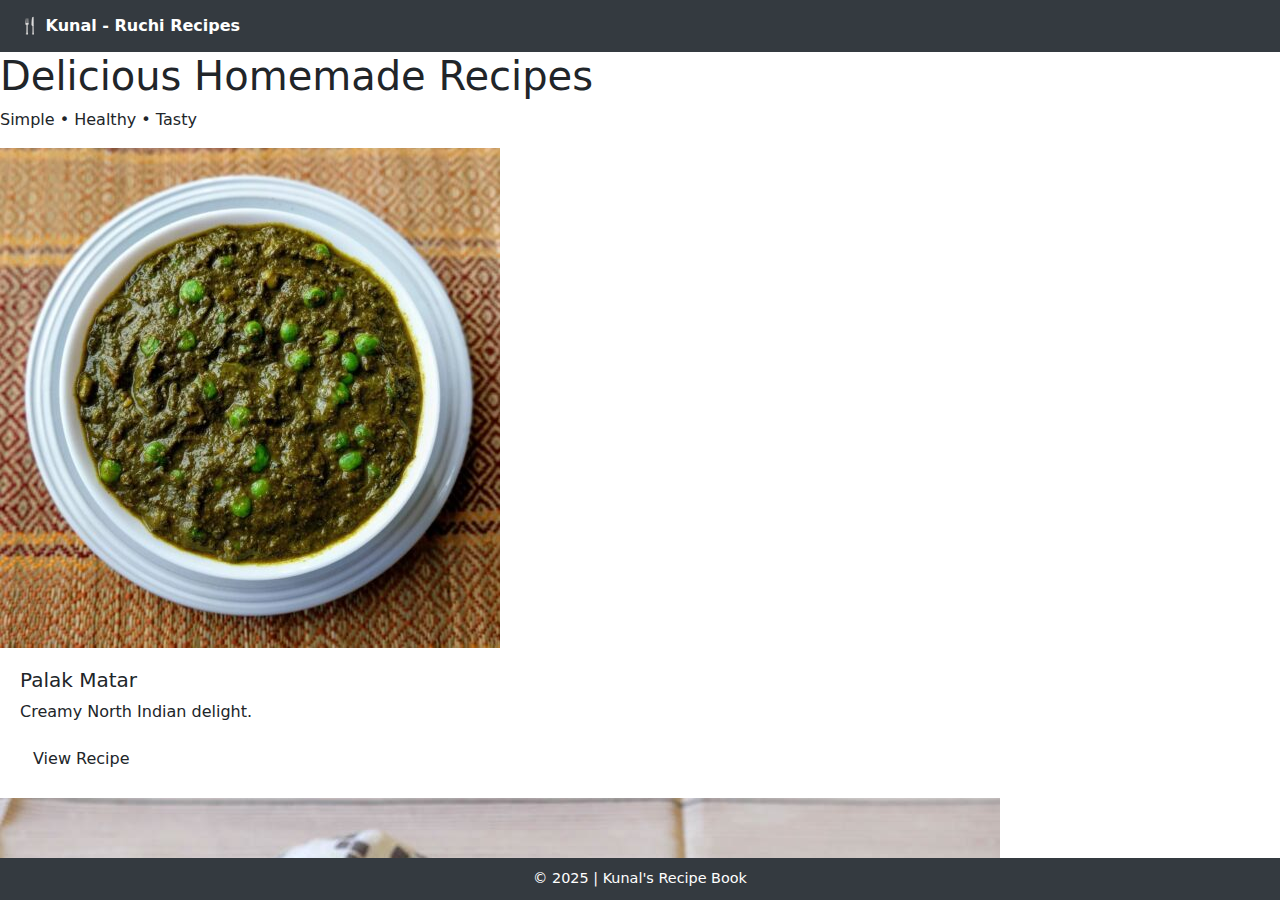
<file: index.html>
<!DOCTYPE html>
<html lang="en">
<head>
  <meta charset="UTF-8">
  <title>Kunal - Ruchi Recipes</title>
  <meta name="viewport" content="width=device-width, initial-scale=1">

  <!-- Bootstrap 4 -->
  <link
    rel="stylesheet"
    href="https://maxcdn.bootstrapcdn.com/bootstrap/4.5.2/css/bootstrap.min.css"
  >

  <!-- Custom CSS -->
  <link rel="stylesheet" href="./style.css">
</head>

<body class="app-layout">

  <!-- =========================
       HEADER (STICKY)
  ========================== -->
  <header class="app-header">
    🍴 Kunal - Ruchi Recipes
  </header>

  <!-- =========================
       SCROLLABLE CONTENT
  ========================== -->
  <main class="app-content">

    <!-- HERO -->
    <section class="hero">
      <h1>Delicious Homemade Recipes</h1>
      <p>Simple • Healthy • Tasty</p>
    </section>

    <!-- RECIPES GRID -->
    <section class="recipes-wrapper">
      <div class="recipes-grid">

        <!-- CARD 1 -->
        <div class="recipe-card">
          <img src="Palak-Matar-Recipe.jpg" alt="Palak Matar">

          <div class="card-body">
            <h5>Palak Matar</h5>
            <p class="recipe-desc">Creamy North Indian delight.</p>
            <a href="palak-matar.html" class="btn">View Recipe</a>
          </div>
        </div>

        <!-- CARD 2 -->
        <div class="recipe-card">
          <img src="Palak-Bread-Tikki.jpg" alt="Palak Tikki">

          <div class="card-body">
            <h5>Palak Tikki</h5>
            <p class="recipe-desc">
              Crispy spinach patties blended with potatoes, spices, and herbs — a healthy evening snack.
            </p>
            <a href="Palak-Tikki-002.html" class="btn">View Recipe</a>
          </div>
        </div>

        <!-- CARD 3 -->
        <div class="recipe-card">
          <img src="Chatpata-Aloo-Roll.jpg" alt="Palak Tikki">

          <div class="card-body">
            <h5>Chatpata Aloo Roll</h5>
            <p class="recipe-desc">
              Chatpata Aloo Roll is an easy, tasty, and kid-friendly snack made using soft chapatis 🫓 and a mildly spiced potato filling 🥔. Perfect for lunch boxes 🎒, evening snacks ☕, or quick meals.
            </p>
            <a href="Chatpata-Aloo-Roll.html" class="btn">View Recipe</a>
          </div>
        </div>

        <!-- CARD 4 -->
        <div class="recipe-card">
          <img src="Paneer-Paratha-Stuffed-004.jpg" alt="Paneer-Paratha-Stuffed-004">

          <div class="card-body">
            <h5>Paneer Paratha (Stuffed)</h5>
            <p class="recipe-desc">
              Soft paneer-stuffed paratha 🫓 with mild spices 🌿—perfect for breakfast 🍳, tiffins 🎒, or a simple homemade meal 🧈.
            </p>
            <a href="paneer-paratha-stuffed-004.html" class="btn">View Recipe</a>
          </div>
        </div>

        <!-- CARD 5 -->
        <div class="recipe-card">
          <img src="Golgappa-005.jpg" alt="Golgappa-005">

          <div class="card-body">
            <h5>Golgappa (Pani Puri)</h5>
            <p class="recipe-desc">
              Crispy golgappas filled with spicy potato stuffing and dipped in refreshing mint pani — a classic Indian street food loved by all 😍
            </p>
            <a href="Golgappa-005.html" class="btn">View Recipe</a>
          </div>
        </div>

        <!-- CARD 6 -->
        <div class="recipe-card">
          <img src="Missal-Pav-006.jpg" alt="Missal-Pav-006">

          <div class="card-body">
            <h5>Missal Pav</h5>
            <p class="recipe-desc">
              Misal Pav is a legendary Maharashtrian dish 🌶️ packed with bold spices, spicy rassa and wholesome sprouts.
            </p>
            <a href="Missal-Pav-006.html" class="btn">View Recipe</a>
          </div>
        </div>

        <!-- CARD 7 -->
        <div class="recipe-card">
          <img src="Bhindi-Masala-007.jpg" alt="Bhindi-Masala-007">

          <div class="card-body">
            <h5>Bhindi Masala</h5>
            <p class="recipe-desc">
              Perfectly cooked bhindi in a creamy, restaurant-style masala.
            </p>
            <a href="Bhindi-Masala-007.html" class="btn">View Recipe</a>
          </div>
        </div>

        <!-- CARD 8 -->
        <div class="recipe-card">
          <img src="Poha-008.jpg" alt="Poha-007">

          <div class="card-body">
            <h5>Maharashtrian Poha</h5>
            <p class="recipe-desc">
              A light and comforting Maharashtrian breakfast made with soft poha, peanuts, onions, and gentle spices 🌾😊
            </p>
            <a href="Poha-008.html" class="btn">View Recipe</a>
          </div>
        </div>

        
      </div>
    </section>

  </main>

  <!-- =========================
       FOOTER (STICKY)
  ========================== -->
  <footer class="app-footer">
    © 2025 | Kunal's Recipe Book
  </footer>

</body>
</html>
</file>
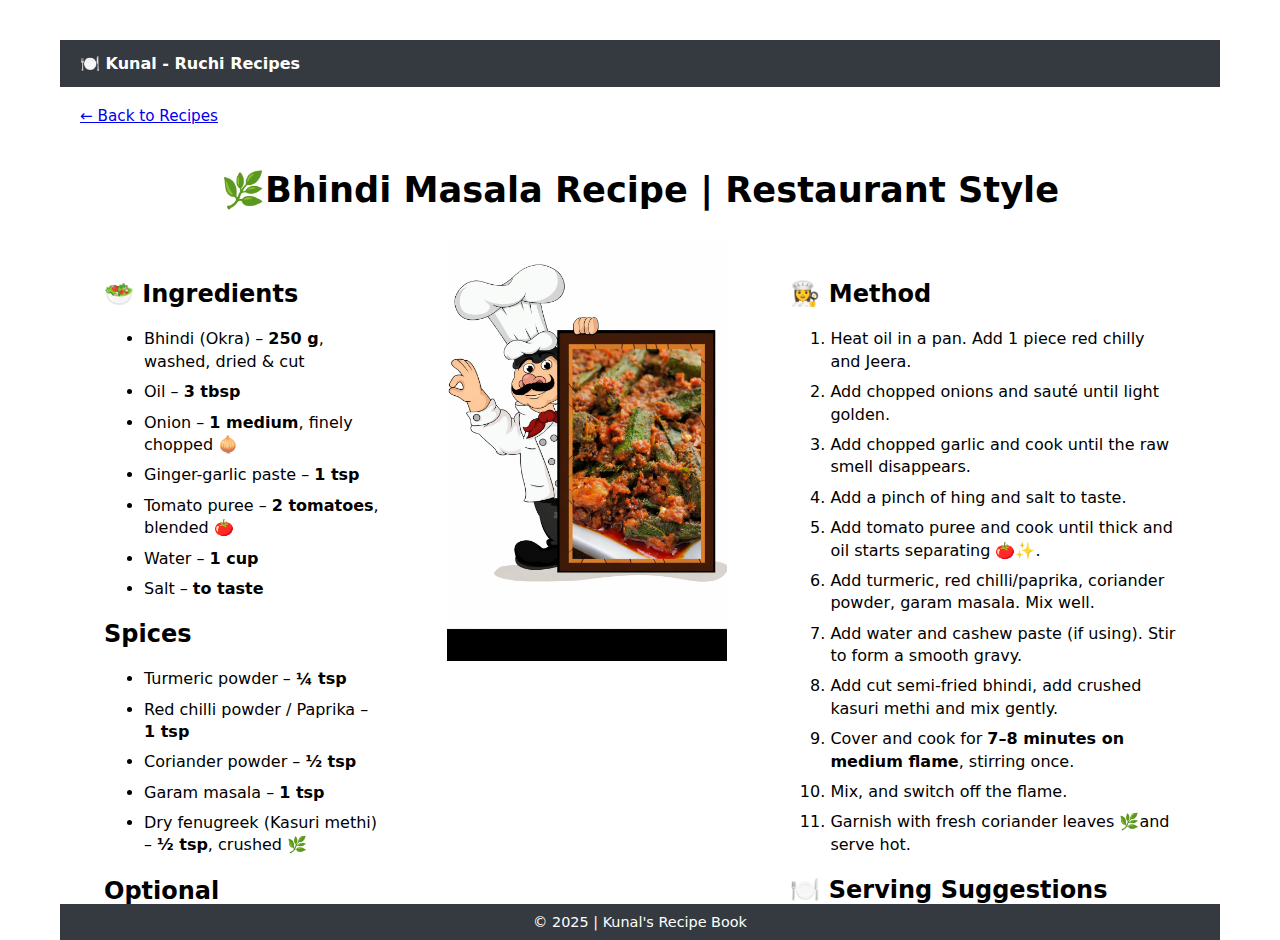
<file: Bhindi-Masala-007.html>
<!DOCTYPE html>
<html lang="en">
<head>
  <meta charset="UTF-8" />
  <title>🌿Bhindi Masala Recipe | Restaurant Style</title>
  <link rel="stylesheet" href="style.css"> <!-- existing index css -->
  <link rel="stylesheet" href="recipe.css"> <!-- recipe-only css -->
</head>

<body>
  <div class="app-layout recipe-page">

    <!-- HEADER (same as index) -->
    <header class="app-header">
      🍽️ Kunal - Ruchi Recipes
    </header>

    <!-- CONTENT -->
    <main class="app-content">

      <a href="index.html" class="back-link">← Back to Recipes</a>

      <h1 class="recipe-title">🌿Bhindi Masala Recipe | Restaurant Style</h1>

      <!-- INGREDIENTS | IMAGE | METHOD -->
      <section class="recipe-grid">

        <!-- INGREDIENTS -->
        <div class="recipe-box">
          <h2>🥗 Ingredients</h2>
          <ul>
            <li>Bhindi (Okra) – <strong>250 g</strong>, washed, dried & cut</li>
            <li>Oil – <strong>3 tbsp</strong></li>
            <li>Onion – <strong>1 medium</strong>, finely chopped 🧅</li>
            <li>Ginger-garlic paste – <strong>1 tsp</strong></li>
            <li>Tomato puree – <strong>2 tomatoes</strong>, blended 🍅</li>
            <li>Water – <strong>1 cup</strong></li>
            <li>Salt – <strong>to taste</strong></li>
          </ul>
      
          <h2>Spices</h2>
          <ul>
            <li>Turmeric powder – <strong>¼ tsp</strong></li>
            <li>Red chilli powder / Paprika – <strong>1 tsp</strong></li>
            <li>Coriander powder – <strong>½ tsp</strong></li>
            <li>Garam masala – <strong>1 tsp</strong></li>
            <li>Dry fenugreek (Kasuri methi) – <strong>½ tsp</strong>, crushed 🌿</li>
          </ul>
      
          <h2>Optional (Restaurant Touch)</h2>
          <ul>
            <li>Cashew paste – <strong>1 tbsp</strong> (adds creaminess)</li>
            <li>Fresh coriander leaves – for garnish 🌱</li>
          </ul>
        </div>

        <!-- IMAGE -->
        <div class="recipe-image">
          <img src="Bhindi-Masala-Chef-007.jpg" alt="Bhindi-Masala-Chef-007">
        </div>

        <!-- METHOD -->
        <div class="recipe-box">
          <h2>👩‍🍳 Method</h2>
          <ol>
            <li>Heat oil in a pan. Add 1 piece red chilly and Jeera.</li>
            <li>Add chopped onions and sauté until light golden.</li>
            <li>Add chopped garlic and cook until the raw smell disappears.</li>
            <li>Add a pinch of hing and salt to taste.</li>
            <li>Add tomato puree and cook until thick and oil starts separating 🍅✨.</li>
            <li>Add turmeric, red chilli/paprika, coriander powder, garam masala. Mix well.</li>
            <li>Add water and cashew paste (if using). Stir to form a smooth gravy.</li>
            <li>Add cut semi-fried bhindi, add crushed kasuri methi and mix gently.</li>
            <li>Cover and cook for <strong>7–8 minutes on medium flame</strong>, stirring once.</li>
            <li>Mix, and switch off the flame.</li>
            <li>Garnish with fresh coriander leaves 🌿and serve hot.</li>
          </ol>
      
          <h2>🍽️ Serving Suggestions</h2>
            <ul>
              <li>Serve with roti, naan, paratha, or jeera rice.</li>
              <li>Perfect balance of spice, tang, and texture 😍</li>
        </div>

      </section>

      <!-- VIDEO (FULL WIDTH) -->
      <section class="recipe-video">
        <iframe
          src="https://www.youtube.com/embed/pnVvmnF_2Pc"
          allowfullscreen>
        </iframe>
      </section>

    </main>

    <!-- FOOTER (same as index) -->
    <footer class="app-footer">
      © 2025 | Kunal's Recipe Book
    </footer>

  </div>
</body>
</html>
</file>
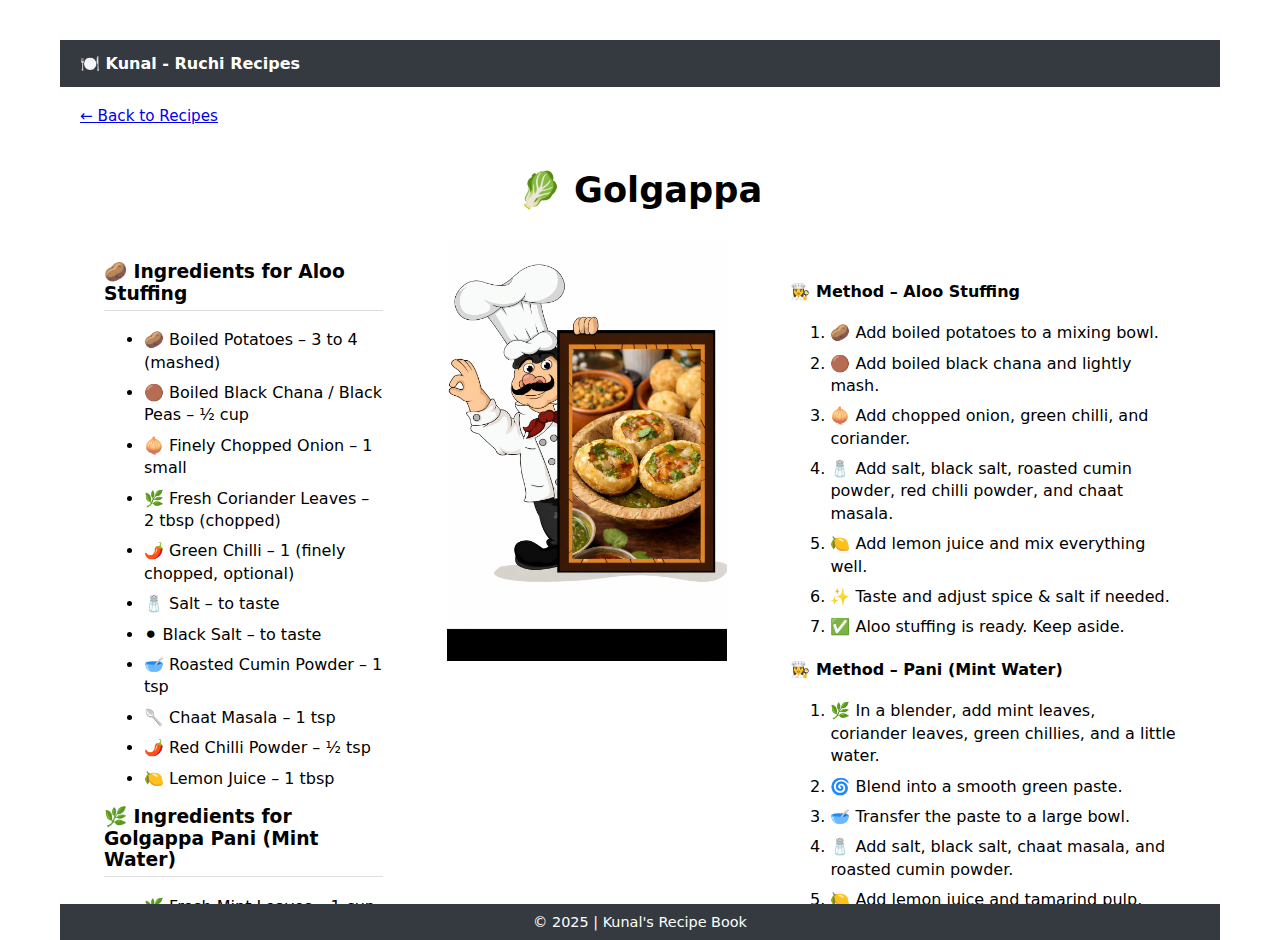
<file: golgappa-005.html>
<!DOCTYPE html>
<html lang="en">

<head>
    <meta charset="UTF-8" />
    <title>Golgappa</title>
    <link rel="stylesheet" href="style.css">
    <!-- existing index css -->
    <link rel="stylesheet" href="recipe.css">
    <!-- recipe-only css -->
</head>

<body>
    <div class="app-layout recipe-page">

        <!-- HEADER (same as index) -->
        <header class="app-header">
            🍽️ Kunal - Ruchi Recipes
        </header>

        <!-- CONTENT -->
        <main class="app-content">

            <a href="index.html" class="back-link">← Back to Recipes</a>

            <h1 class="recipe-title">🥬 Golgappa</h1>

            <!-- INGREDIENTS | IMAGE | METHOD -->
            <section class="recipe-grid">

                <!-- INGREDIENTS -->
                <div class="recipe-box">
                    <h3>🥔 Ingredients for Aloo Stuffing</h3>
                    <ul>
                        <li>🥔 Boiled Potatoes – 3 to 4 (mashed)</li>
                        <li>🟤 Boiled Black Chana / Black Peas – ½ cup</li>
                        <li>🧅 Finely Chopped Onion – 1 small</li>
                        <li>🌿 Fresh Coriander Leaves – 2 tbsp (chopped)</li>
                        <li>🌶️ Green Chilli – 1 (finely chopped, optional)</li>
                        <li>🧂 Salt – to taste</li>
                        <li>⚫ Black Salt – to taste</li>
                        <li>🥣 Roasted Cumin Powder – 1 tsp</li>
                        <li>🥄 Chaat Masala – 1 tsp</li>
                        <li>🌶️ Red Chilli Powder – ½ tsp</li>
                        <li>🍋 Lemon Juice – 1 tbsp</li>
                    </ul>

                    <h3>🌿 Ingredients for Golgappa Pani (Mint Water)</h3>
                    <ul>
                        <li>🌿 Fresh Mint Leaves – 1 cup</li>
                        <li>🌿 Fresh Coriander Leaves – ½ cup</li>
                        <li>🌶️ Green Chillies – 2</li>
                        <li>🧂 Salt – to taste</li>
                        <li>⚫ Black Salt – to taste</li>
                        <li>🥣 Chaat Masala – 1 tsp</li>
                        <li>🌰 Roasted Cumin Powder – 1 tsp</li>
                        <li>🍋 Lemon Juice – 1–2 tbsp</li>
                        <li>🍯 Tamarind Pulp – 1–2 tbsp (optional)</li>
                        <li>💧 Cold Water – as required</li>
                        <li>🧊 Ice Cubes – optional</li>
                    </ul>
                </div>

                <!-- IMAGE -->
                <div class="recipe-image">
                    <img src="Golgappa-Chef-005.jpg" alt="Golgappa-Chef-005">
                </div>

                <!-- METHOD -->
                <div class="recipe-box">
                    <h4>👩‍🍳 Method – Aloo Stuffing</h4>
                    <ol>
                        <li>🥔 Add boiled potatoes to a mixing bowl.</li>
                        <li>🟤 Add boiled black chana and lightly mash.</li>
                        <li>🧅 Add chopped onion, green chilli, and coriander.</li>
                        <li>
                          🧂 Add salt, black salt, roasted cumin powder,
                          red chilli powder, and chaat masala.
                        </li>
                        <li>🍋 Add lemon juice and mix everything well.</li>
                        <li>✨ Taste and adjust spice & salt if needed.</li>
                        <li>✅ Aloo stuffing is ready. Keep aside.</li>
                    </ol>

                    <h4>👩‍🍳 Method – Pani (Mint Water)</h4>
                    <ol>
                        <li>
                          🌿 In a blender, add mint leaves, coriander leaves,
                          green chillies, and a little water.
                        </li>
                        <li>🌀 Blend into a smooth green paste.</li>
                        <li>🥣 Transfer the paste to a large bowl.</li>
                        <li>
                          🧂 Add salt, black salt, chaat masala,
                          and roasted cumin powder.
                        </li>
                        <li>🍋 Add lemon juice and tamarind pulp.</li>
                        <li>💧 Add cold water and mix well.</li>
                        <li>❄️ Add ice cubes or refrigerate for 30 minutes.</li>
                        <li>✅ Refreshing golgappa pani is ready.</li>
                    </ol>

                    <!-- ========================= ASSEMBLING ========================= -->
                      <h3>🥙 How to Assemble Golgappa</h3>
                      <ol>
                        <li>🥙 Take a crispy golgappa and gently make a hole on top.</li>
                        <li>🥔 Stuff 1–2 spoons of aloo mixture inside.</li>
                        <li>🌿 Dip the filled golgappa into mint pani.</li>
                        <li>😋 Eat immediately in one bite!</li>
                      </ol>
                    
                      <!-- ========================= SERVING TIP ========================= -->
                      <h4>💡 Serving Tips</h4>
                      <ul>
                        <li>🔥 Serve immediately for maximum crispiness.</li>
                        <li>🌶️ Adjust spice level as per taste.</li>
                        <li>🧼 Always use clean hands and fresh water.</li>
                        <li>🍽️ Best enjoyed fresh with friends & family.</li>
                      </ul>
                </div>

            </section>

            <!-- VIDEO (FULL WIDTH) -->
            <section class="recipe-video">
                <iframe src="https://www.youtube.com/embed/mdbqoxWxqEI" allowfullscreen>
                </iframe>
            </section>

        </main>

        <!-- FOOTER (same as index) -->
        <footer class="app-footer">
            © 2025 | Kunal's Recipe Book
        </footer>

    </div>
</body>

</html>
</file>
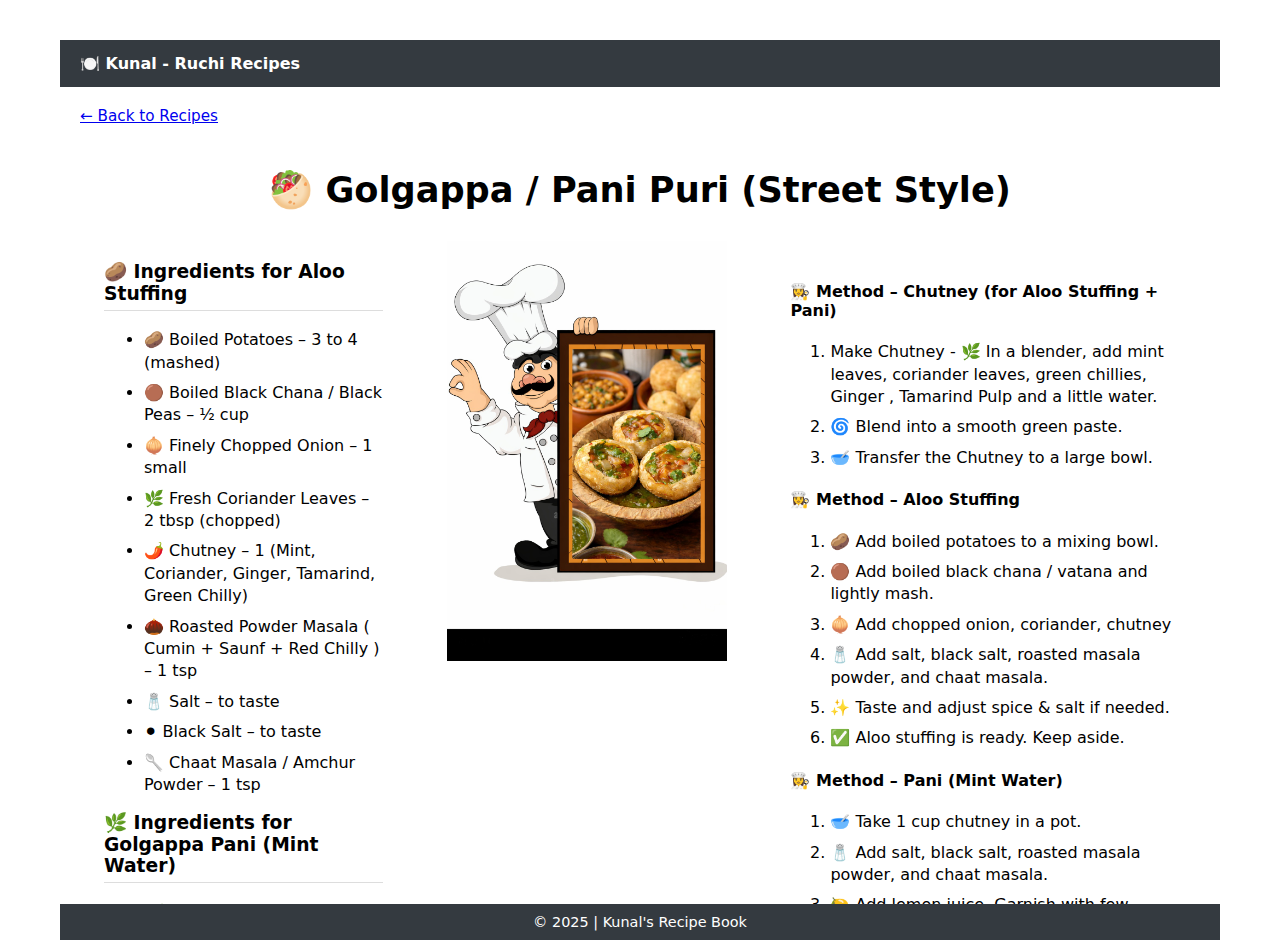
<file: Golgappa-005.html>
<!DOCTYPE html>
<html lang="en">

<head>
    <meta charset="UTF-8" />
    <title>Golgappa</title>
    <link rel="stylesheet" href="style.css">
    <!-- existing index css -->
    <link rel="stylesheet" href="recipe.css">
    <!-- recipe-only css -->
</head>

<body>
    <div class="app-layout recipe-page">

        <!-- HEADER (same as index) -->
        <header class="app-header">
            🍽️ Kunal - Ruchi Recipes
        </header>

        <!-- CONTENT -->
        <main class="app-content">

            <a href="index.html" class="back-link">← Back to Recipes</a>

            <h1 class="recipe-title">🥙 Golgappa / Pani Puri (Street Style)</h1>

            <!-- INGREDIENTS | IMAGE | METHOD -->
            <section class="recipe-grid">

                <!-- INGREDIENTS -->
                <div class="recipe-box">
                    <h3>🥔 Ingredients for Aloo Stuffing</h3>
                    <ul>
                        <li>🥔 Boiled Potatoes – 3 to 4 (mashed)</li>
                        <li>🟤 Boiled Black Chana / Black Peas – ½ cup</li>
                        <li>🧅 Finely Chopped Onion – 1 small</li>
                        <li>🌿 Fresh Coriander Leaves – 2 tbsp (chopped)</li>
                        <li>🌶️ Chutney – 1 (Mint, Coriander, Ginger, Tamarind, Green Chilly)</li>
                        <li>🌰 Roasted Powder Masala ( Cumin + Saunf + Red Chilly ) – 1 tsp</li>
                        <li>🧂 Salt – to taste</li>
                        <li>⚫ Black Salt – to taste</li>
                        <li>🥄 Chaat Masala / Amchur Powder – 1 tsp</li>
                    </ul>

                    <h3>🌿 Ingredients for Golgappa Pani (Mint Water)</h3>
                    <ul>
                        <li>🌿 Fresh Mint Leaves – ½ cup (For Chutney) </li>
                        <li>🌿 Fresh Coriander Leaves – 1 cup (For Chutney, Garnish)</li>
                        <li>🌶️ Green Chillies – 4 (For Chutney)</li>
                        <li>🌶️ Chutney – 1 (Mint, Coriander, Ginger, Tamarind, Green Chilly)</li>
                        <li>🌰 Roasted Powder Masala ( Cumin + Saunf + Red Chilly ) – 1 tsp</li>
                        <li>🧅 Finely Chopped Onion – 1 small</li>
                        <li>🧂 Salt – to taste</li>
                        <li>⚫ Black Salt – to taste</li>
                        <li>🍋 Lemon Juice – 1–2 tbsp</li>
                        <li>🍯 Tamarind Pulp – 1–2 tbsp (optional)</li>
                        <li>💧 Cold Water – as required</li>
                        <li>🧊 Ice Cubes – optional</li>
                    </ul>
                </div>

                <!-- IMAGE -->
                <div class="recipe-image">
                    <img src="Golgappa-Chef-005.jpg" alt="Golgappa-Chef-005">
                </div>

                <!-- METHOD -->
                <div class="recipe-box">
                    <h4>👩‍🍳 Method – Chutney (for Aloo Stuffing + Pani)</h4>
                    <ol>
                        <li> Make Chutney -
                          🌿 In a blender, add mint leaves, coriander leaves,
                          green chillies, Ginger , Tamarind Pulp and a little water.
                        </li>
                        <li>🌀 Blend into a smooth green paste.</li>
                        <li>🥣 Transfer the Chutney to a large bowl.</li>
                    </ol>
                    <h4>👩‍🍳 Method – Aloo Stuffing</h4>
                    <ol>
                        <li>🥔 Add boiled potatoes to a mixing bowl.</li>
                        <li>🟤 Add boiled black chana / vatana and lightly mash.</li>
                        <li>🧅 Add chopped onion, coriander, chutney</li>
                        <li>🧂 Add salt, black salt, roasted masala powder, and chaat masala.</li>
                        <li>✨ Taste and adjust spice & salt if needed.</li>
                        <li>✅ Aloo stuffing is ready. Keep aside.</li>
                    </ol>

                    <h4>👩‍🍳 Method – Pani (Mint Water)</h4>
                    <ol>
                        <li>🥣 Take 1 cup chutney in a pot.</li>
                        <li>🧂 Add salt, black salt, roasted masala powder, and chaat masala.</li>
                        <li>🍋 Add lemon juice. Garnish with few slices of Lemons</li>
                        <li>🧅 Add chopped onion, coriander</li>
                        <li>💧 Add cold water and mix well.</li>
                        <li>❄️ Add ice cubes or refrigerate for 30 minutes.</li>
                        <li>✅ Refreshing golgappa pani is ready.</li>
                    </ol>

                    <!-- ========================= ASSEMBLING ========================= -->
                      <h3>🥙 How to Assemble Golgappa</h3>
                      <ol>
                        <li>🥙 Take a crispy golgappa and gently make a hole on top.</li>
                        <li>🥔 Stuff 1–2 spoons of aloo mixture inside.</li>
                        <li>🌿 Dip the filled golgappa into mint pani.</li>
                        <li>😋 Eat immediately in one bite!</li>
                      </ol>
                    
                      <!-- ========================= SERVING TIP ========================= -->
                      <h4>💡 Serving Tips</h4>
                      <ul>
                        <li>🔥 Serve immediately for maximum crispiness.</li>
                        <li>🌶️ Adjust spice level as per taste.</li>
                        <li>🧼 Always use clean hands and fresh water.</li>
                        <li>🍽️ Best enjoyed fresh with friends & family.</li>
                      </ul>
                </div>

            </section>

            <!-- VIDEO (FULL WIDTH) -->
            <section class="recipe-video">
                <iframe src="https://www.youtube.com/embed/mdbqoxWxqEI" allowfullscreen>
                </iframe>
            </section>

        </main>

        <!-- FOOTER (same as index) -->
        <footer class="app-footer">
            © 2025 | Kunal's Recipe Book
        </footer>

    </div>
</body>

</html>
</file>
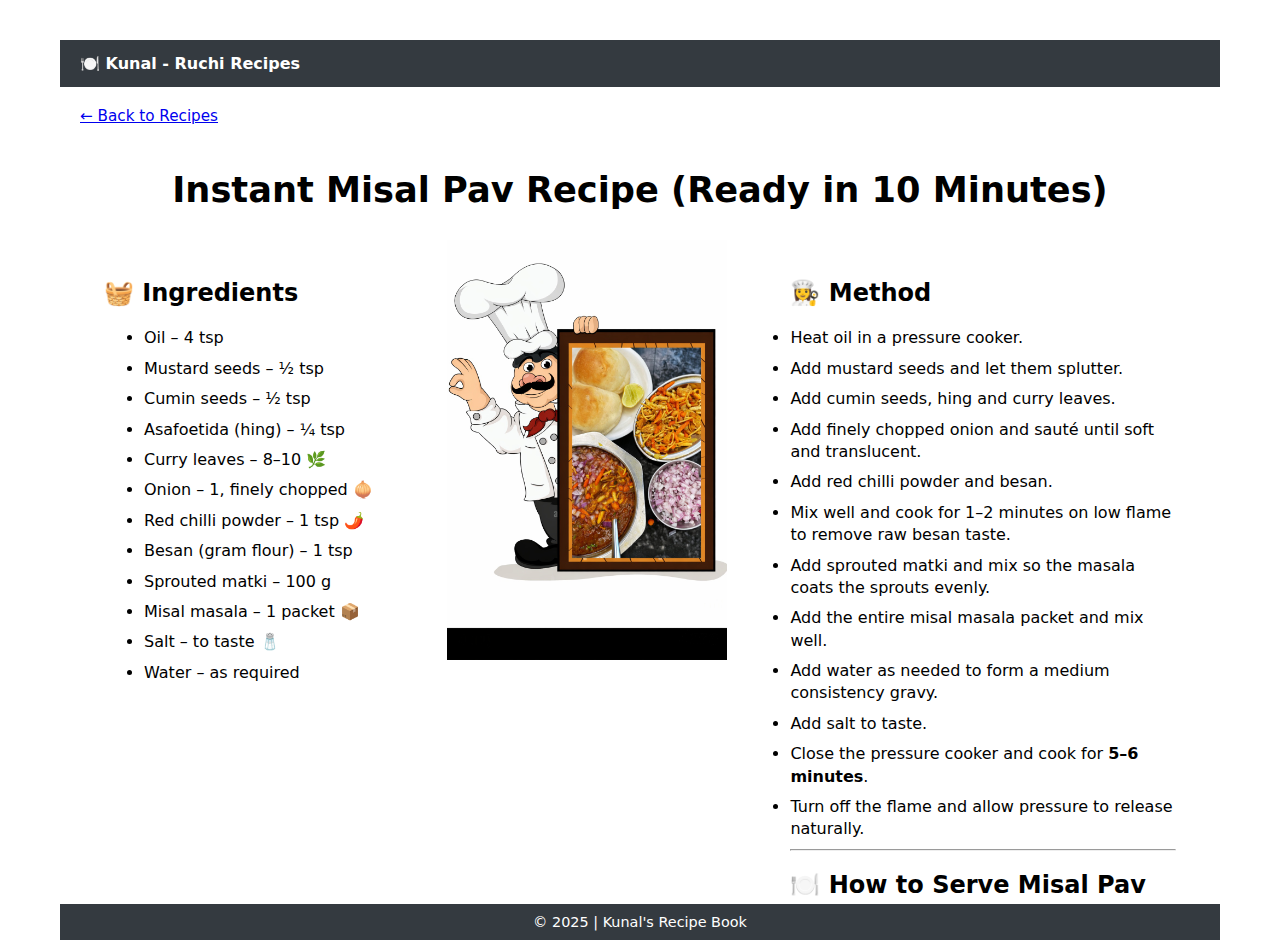
<file: Missal-Pav-006.html>
<!DOCTYPE html>
<html lang="en">
<head>
  <meta charset="UTF-8" />
  <title>Missal Pav</title>
  <link rel="stylesheet" href="style.css"> <!-- existing index css -->
  <link rel="stylesheet" href="recipe.css"> <!-- recipe-only css -->
</head>

<body>
  <div class="app-layout recipe-page">

    <!-- HEADER (same as index) -->
    <header class="app-header">
      🍽️ Kunal - Ruchi Recipes
    </header>

    <!-- CONTENT -->
    <main class="app-content">

      <a href="index.html" class="back-link">← Back to Recipes</a>

      <h1 class="recipe-title">Instant Misal Pav Recipe (Ready in 10 Minutes)</h1>

      <!-- INGREDIENTS | IMAGE | METHOD -->
      <section class="recipe-grid">

        <!-- INGREDIENTS -->
        <div class="recipe-box">
          <h2>🧺 Ingredients</h2>
          <ul>
            <li>Oil – 4 tsp</li>
            <li>Mustard seeds – ½ tsp</li>
            <li>Cumin seeds – ½ tsp</li>
            <li>Asafoetida (hing) – ¼ tsp</li>
            <li>Curry leaves – 8–10 🌿</li>
            <li>Onion – 1, finely chopped 🧅</li>
            <li>Red chilli powder – 1 tsp 🌶️</li>
            <li>Besan (gram flour) – 1 tsp</li>
            <li>Sprouted matki – 100 g</li>
            <li>Misal masala – 1 packet 📦</li>
            <li>Salt – to taste 🧂</li>
            <li>Water – as required</li>
          </ul>
        </div>

        <!-- IMAGE -->
        <div class="recipe-image">
          <img src="Missal-Pav-Chef-006.jpg" alt="Missal-Pav-Chef-006">
        </div>

        <!-- METHOD -->
        <div class="recipe-box">
          <h2>👩‍🍳 Method</h2
          <ol>
            <li>Heat oil in a pressure cooker.</li>
            <li>Add mustard seeds and let them splutter.</li>
            <li>Add cumin seeds, hing and curry leaves.</li>
            <li>Add finely chopped onion and sauté until soft and translucent.</li>
            <li>Add red chilli powder and besan.</li>
            <li>Mix well and cook for 1–2 minutes on low flame to remove raw besan taste.</li>
            <li>Add sprouted matki and mix so the masala coats the sprouts evenly.</li>
            <li>Add the entire misal masala packet and mix well.</li>
            <li>Add water as needed to form a medium consistency gravy.</li>
            <li>Add salt to taste.</li>
            <li>Close the pressure cooker and cook for <strong>5–6 minutes</strong>.</li>
            <li>Turn off the flame and allow pressure to release naturally.</li>
          </ol>
        
          <hr>
        
          <h2>🍽️ How to Serve Misal Pav</h2>
        
          <ul>
            <li>Serve hot misal in a bowl 🔥</li>
            <li>Top with farsan, chopped onion and fresh coriander 🌿</li>
            <li>Add lemon juice for extra tang 🍋</li>
            <li>Serve with buttered pav 🥖</li>
          </ul>
        
          <hr>
        
          <h2>💡 Tips for Perfect Instant Misal</h2>
        
          <ul>
            <li>Cook besan properly to avoid raw taste</li>
            <li>Adjust water based on how spicy or thin you like the rassa</li>
            <li>Use spicy misal masala for authentic Kolhapuri-style flavor 🔥</li>
            <li>Best enjoyed hot and fresh</li>
          </ul>
        
          <h2>😋 Enjoy Your Instant Misal Pav!</h2>
          <p>
            Spicy, comforting and full of flavor —
            this Instant Misal Pav is a true Maharashtrian delight ❤️
          </p>

        </div>

      </section>

      <!-- VIDEO (FULL WIDTH) -->
      <section class="recipe-video">
        <iframe
          src="https://www.youtube.com/embed/O4uv4aEDRWk"
          allowfullscreen>
        </iframe>
      </section>

    </main>

    <!-- FOOTER (same as index) -->
    <footer class="app-footer">
      © 2025 | Kunal's Recipe Book
    </footer>

  </div>
</body>
</html>
</file>
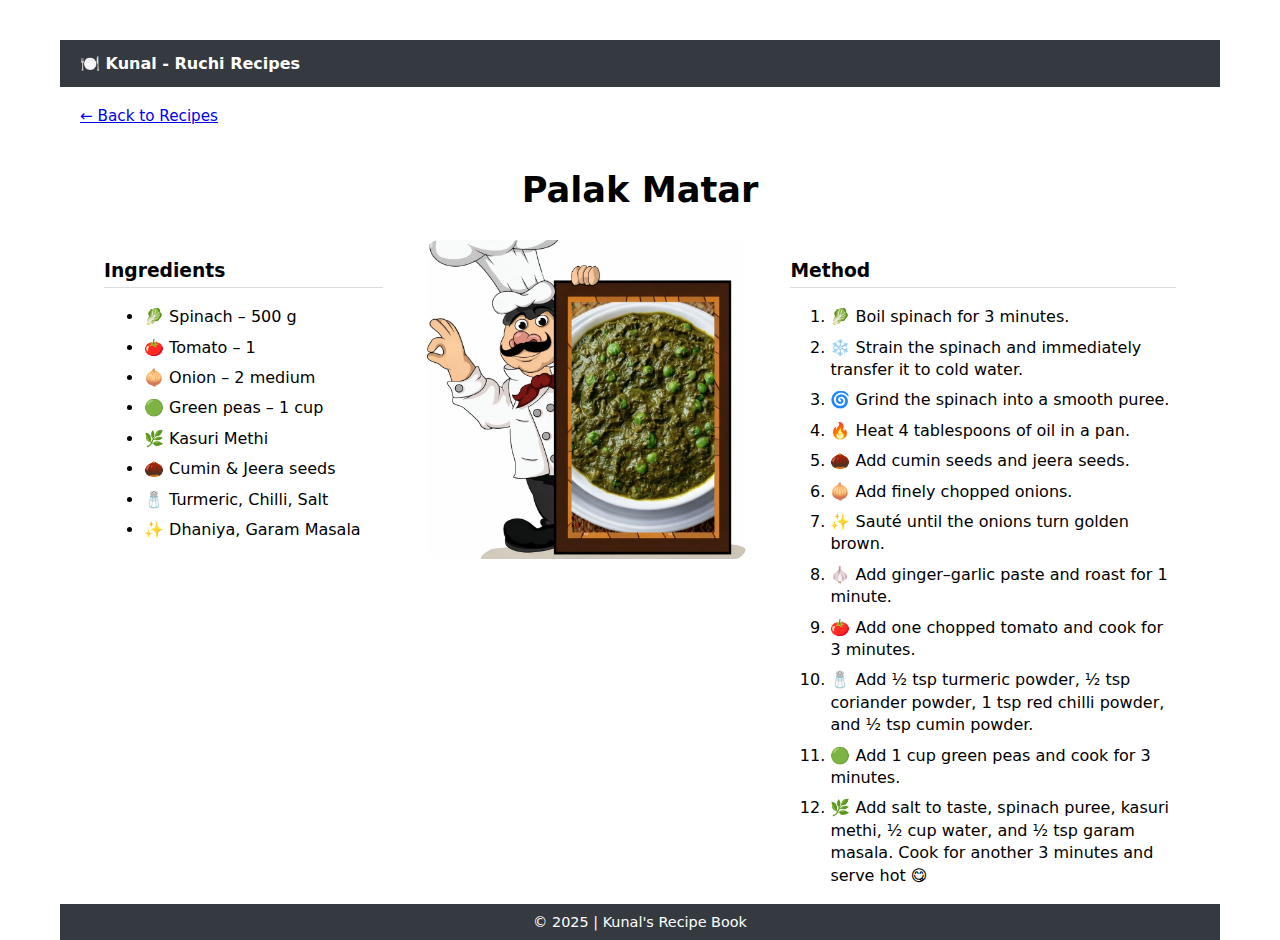
<file: palak-matar.html>
<!DOCTYPE html>
<html lang="en">
<head>
  <meta charset="UTF-8" />
  <title>Palak Matar</title>
  <link rel="stylesheet" href="style.css"> <!-- existing index css -->
  <link rel="stylesheet" href="recipe.css"> <!-- recipe-only css -->
</head>

<body>
  <div class="app-layout recipe-page">

    <!-- HEADER (same as index) -->
    <header class="app-header">
      🍽️ Kunal - Ruchi Recipes
    </header>

    <!-- CONTENT -->
    <main class="app-content">

      <a href="index.html" class="back-link">← Back to Recipes</a>

      <h1 class="recipe-title">Palak Matar</h1>

      <!-- INGREDIENTS | IMAGE | METHOD -->
      <section class="recipe-grid">

        <!-- INGREDIENTS -->
        <div class="recipe-box">
          <h3>Ingredients</h3>
          <ul>
            <li>🥬 Spinach – 500 g</li>
            <li>🍅 Tomato – 1</li>
            <li>🧅 Onion – 2 medium</li>
            <li>🟢 Green peas – 1 cup</li>
            <li>🌿 Kasuri Methi</li>
            <li>🌰 Cumin & Jeera seeds</li>
            <li>🧂 Turmeric, Chilli, Salt</li>
            <li>✨ Dhaniya, Garam Masala</li>
          </ul>
        </div>

        <!-- IMAGE -->
        <div class="recipe-image">
          <img src="palak-matar-chef.jpg" alt="Palak Matar">
        </div>

        <!-- METHOD -->
        <div class="recipe-box">
          <h3>Method</h3>
            <ol>
              <li>🥬 Boil spinach for 3 minutes.</li>
              <li>❄️ Strain the spinach and immediately transfer it to cold water.</li>
              <li>🌀 Grind the spinach into a smooth puree.</li>
              <li>🔥 Heat 4 tablespoons of oil in a pan.</li>
              <li>🌰 Add cumin seeds and jeera seeds.</li>
              <li>🧅 Add finely chopped onions.</li>
              <li>✨ Sauté until the onions turn golden brown.</li>
              <li>🧄 Add ginger–garlic paste and roast for 1 minute.</li>
              <li>🍅 Add one chopped tomato and cook for 3 minutes.</li>
              <li>
                🧂 Add ½ tsp turmeric powder, ½ tsp coriander powder,
                1 tsp red chilli powder, and ½ tsp cumin powder.
              </li>
              <li>🟢 Add 1 cup green peas and cook for 3 minutes.</li>
              <li>
                🌿 Add salt to taste, spinach puree, kasuri methi,
                ½ cup water, and ½ tsp garam masala.
                Cook for another 3 minutes and serve hot 😋
              </li>
          </ol>
        </div>

      </section>

      <!-- VIDEO (FULL WIDTH) -->
      <section class="recipe-video">
        <iframe
          src="https://www.youtube.com/embed/taf23RqKN_s"
          allowfullscreen>
        </iframe>
      </section>

    </main>

    <!-- FOOTER (same as index) -->
    <footer class="app-footer">
      © 2025 | Kunal's Recipe Book
    </footer>

  </div>
</body>
</html>
</file>
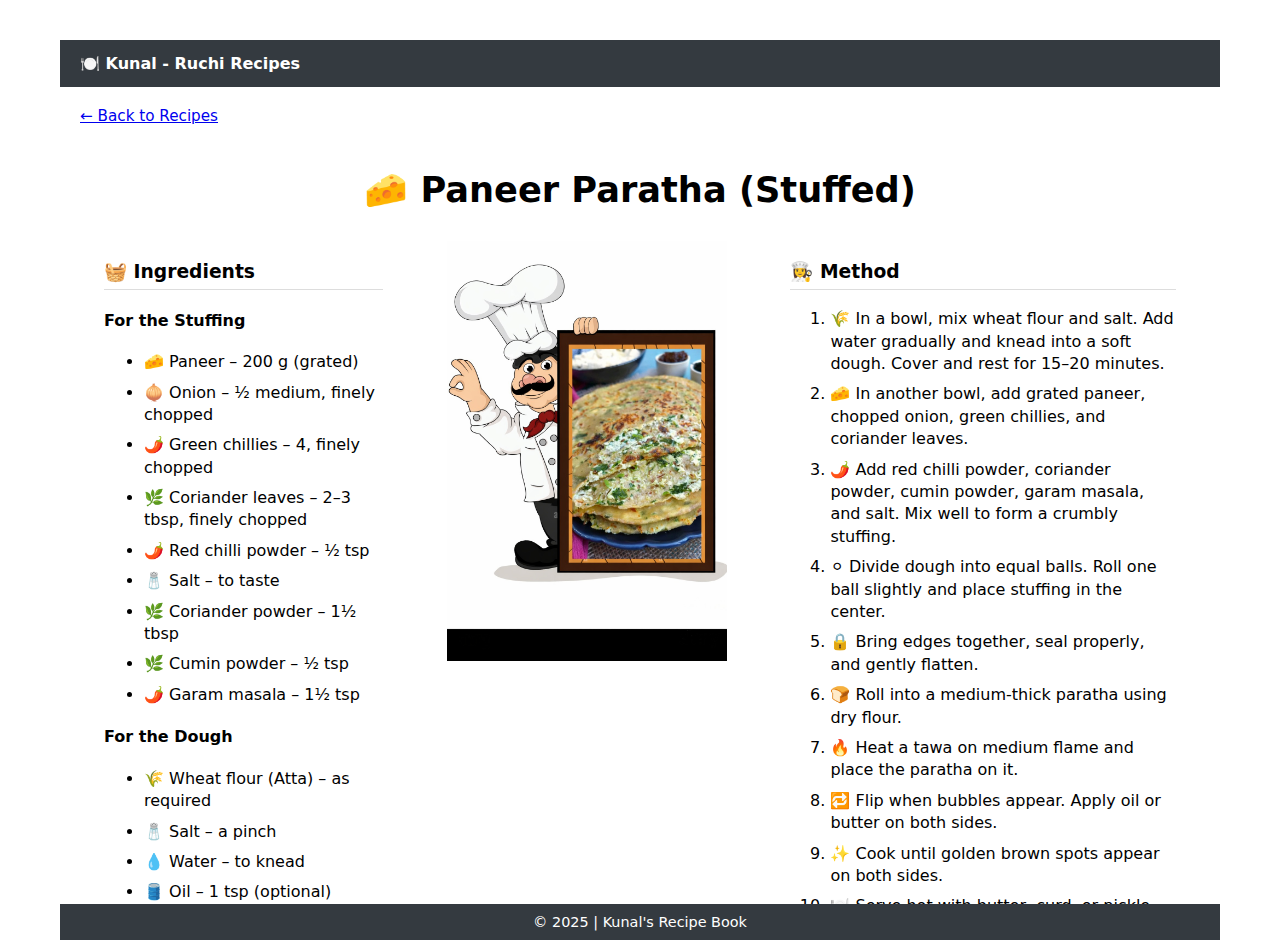
<file: paneer-paratha-stuffed-004.html>
<!DOCTYPE html>
<html lang="en">

<head>
    <meta charset="UTF-8" />
    <title>Paneer Paratha (Stuffed)</title>
    <link rel="stylesheet" href="style.css">
    <!-- existing index css -->
    <link rel="stylesheet" href="recipe.css">
    <!-- recipe-only css -->
</head>

<body>
    <div class="app-layout recipe-page">

        <!-- HEADER (same as index) -->
        <header class="app-header">
            🍽️ Kunal - Ruchi Recipes
        </header>

        <!-- CONTENT -->
        <main class="app-content">

            <a href="index.html" class="back-link">← Back to Recipes</a>

            <h1 class="recipe-title">🧀 Paneer Paratha (Stuffed)</h1>

            <!-- INGREDIENTS | IMAGE | METHOD -->
            <section class="recipe-grid">

                <!-- INGREDIENTS -->
                <div class="recipe-box">
                    <h3>🧺 Ingredients</h3>
                    <h4>For the Stuffing</h4>
                    <ul>
                        <li>🧀 Paneer – 200 g (grated)</li>
                        <li>🧅 Onion – ½ medium, finely chopped</li>
                        <li>🌶️ Green chillies – 4, finely chopped</li>
                        <li>🌿 Coriander leaves – 2–3 tbsp, finely chopped</li>
                        <li>🌶️ Red chilli powder – ½ tsp</li>
                        <li>🧂 Salt – to taste</li>
                        <li>🌿 Coriander powder – 1½ tbsp</li>
                        <li>🌿 Cumin powder – ½ tsp</li>
                        <li>🌶️ Garam masala – 1½ tsp</li>
                    </ul>

                    <h4>For the Dough</h4>
                    <ul>
                        <li>🌾 Wheat flour (Atta) – as required</li>
                        <li>🧂 Salt – a pinch</li>
                        <li>💧 Water – to knead</li>
                        <li>🛢️ Oil – 1 tsp (optional)</li>
                    </ul>

                    <h4>For Cooking</h4>
                    <ul>
                        <li>🧈 Butter or oil – for roasting</li>
                    </ul>
                </div>

                <!-- IMAGE -->
                <div class="recipe-image">
                    <img src="Paneer-Paratha-Stuffed-Chef-004.jpg" alt="Paneer-Paratha-Stuffed-Chef-004">
                </div>

                <!-- METHOD -->
                <div class="recipe-box">
                    <h3>👩‍🍳 Method</h3>
                    <ol>
                        <li>🌾 In a bowl, mix wheat flour and salt. Add water gradually and knead into a soft dough. Cover and rest for 15–20 minutes.</li>
                        <li>🧀 In another bowl, add grated paneer, chopped onion, green chillies, and coriander leaves.</li>
                        <li>🌶️ Add red chilli powder, coriander powder, cumin powder, garam masala, and salt. Mix well to form a crumbly stuffing.</li>
                        <li>⚪ Divide dough into equal balls. Roll one ball slightly and place stuffing in the center.</li>
                        <li>🔒 Bring edges together, seal properly, and gently flatten.</li>
                        <li>🍞 Roll into a medium-thick paratha using dry flour.</li>
                        <li>🔥 Heat a tawa on medium flame and place the paratha on it.</li>
                        <li>🔁 Flip when bubbles appear. Apply oil or butter on both sides.</li>
                        <li>✨ Cook until golden brown spots appear on both sides.</li>
                        <li>🍽️ Serve hot with butter, curd, or pickle.</li>
                    </ol>
                </div>

            </section>

            <!-- VIDEO (FULL WIDTH) -->
            <section class="recipe-video">
                <iframe src="https://www.youtube.com/embed/jHmAEox04v8" allowfullscreen>
                </iframe>
            </section>

        </main>

        <!-- FOOTER (same as index) -->
        <footer class="app-footer">
            © 2025 | Kunal's Recipe Book
        </footer>

    </div>
</body>

</html>
</file>
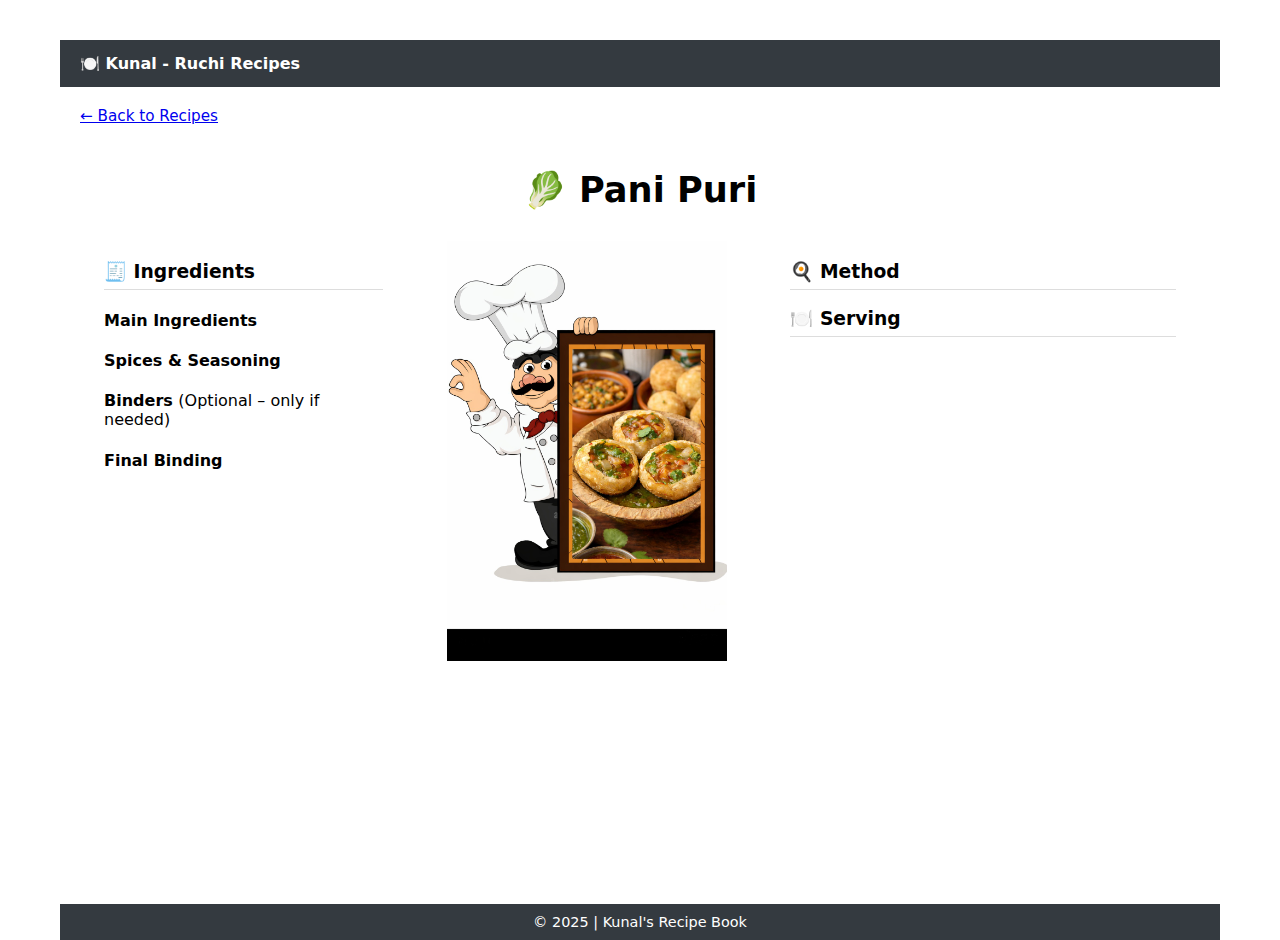
<file: pani-puri-005.html>
<!DOCTYPE html>
<html lang="en">

<head>
    <meta charset="UTF-8" />
    <title>Pani Puri</title>
    <link rel="stylesheet" href="style.css">
    <!-- existing index css -->
    <link rel="stylesheet" href="recipe.css">
    <!-- recipe-only css -->
</head>

<body>
    <div class="app-layout recipe-page">

        <!-- HEADER (same as index) -->
        <header class="app-header">
            🍽️ Kunal - Ruchi Recipes
        </header>

        <!-- CONTENT -->
        <main class="app-content">

            <a href="index.html" class="back-link">← Back to Recipes</a>

            <h1 class="recipe-title">🥬 Pani Puri</h1>

            <!-- INGREDIENTS | IMAGE | METHOD -->
            <section class="recipe-grid">

                <!-- INGREDIENTS -->
                <div class="recipe-box">
                    <h3>🧾 Ingredients</h3>

                    <h4>Main Ingredients</h4>
                    <ul>
                        
                    </ul>

                    <h4>Spices &amp; Seasoning</h4>
                    <ul>
                        
                    </ul>

                    <h4>Binders <span style="font-weight: normal;">(Optional – only if needed)</span></h4>
                    <ul>
                        
                    </ul>

                    <h4>Final Binding</h4>
                    <ul>
                        
                    </ul>
                </div>

                <!-- IMAGE -->
                <div class="recipe-image">
                    <img src="Pani-Puri-Chef-005.jpg" alt="Pani-Puri-Chef-005">
                </div>

                <!-- METHOD -->
                <div class="recipe-box">
                    <h3>🍳 Method</h3>
                    <ol>
                        
                    </ol>

                    <h3>🍽️ Serving</h3>
                    <p>
                    </p>
                </div>

            </section>

            <!-- VIDEO (FULL WIDTH) -->
            <section class="recipe-video">
                <iframe src="https://www.youtube.com/shorts/mdbqoxWxqEI" allowfullscreen>
                </iframe>
            </section>

        </main>

        <!-- FOOTER (same as index) -->
        <footer class="app-footer">
            © 2025 | Kunal's Recipe Book
        </footer>

    </div>
</body>

</html>
</file>
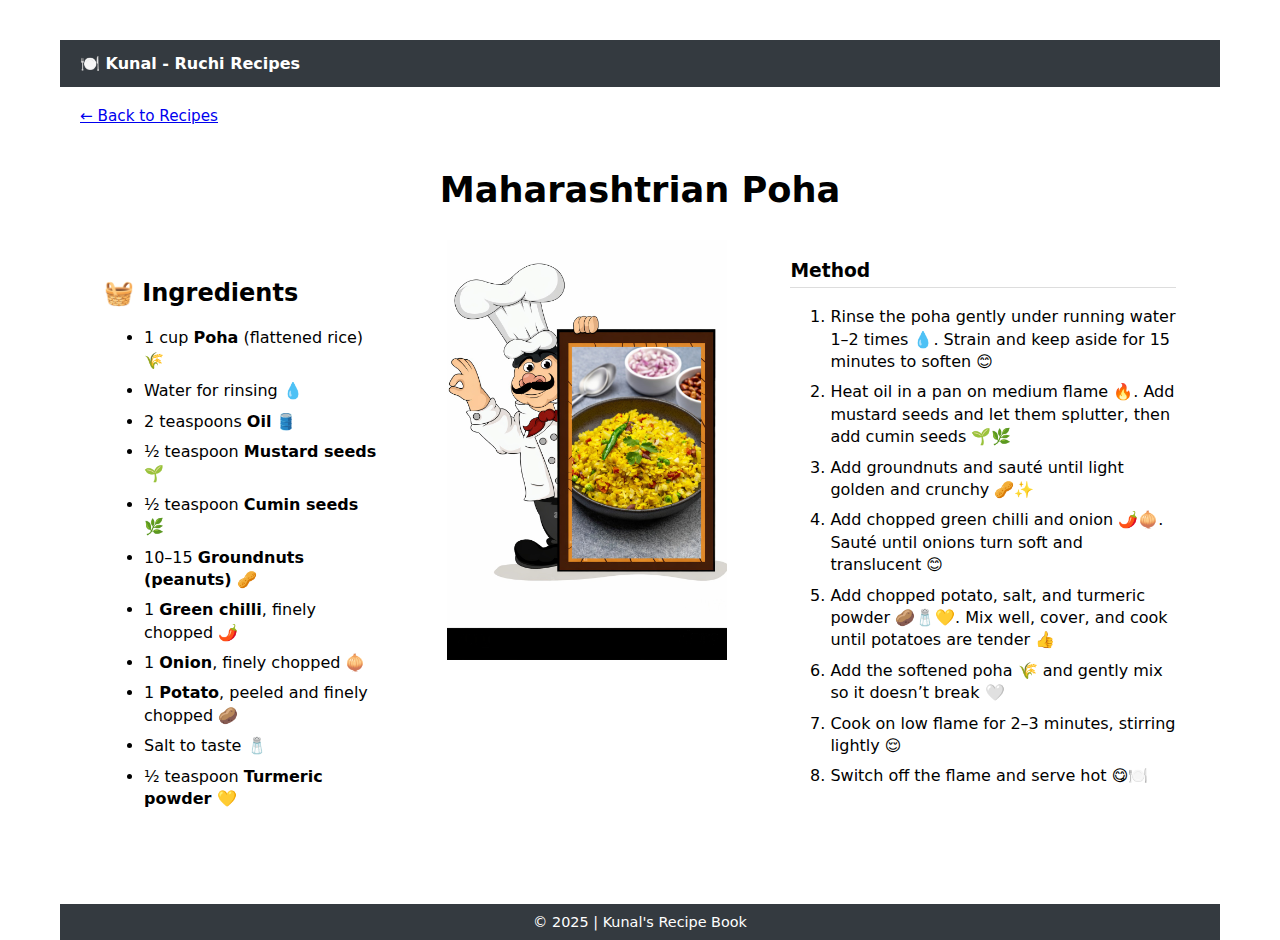
<file: Poha-008.html>
<!DOCTYPE html>
<html lang="en">
<head>
  <meta charset="UTF-8" />
  <title>Maharashtrian Poha</title>
  <link rel="stylesheet" href="style.css"> <!-- existing index css -->
  <link rel="stylesheet" href="recipe.css"> <!-- recipe-only css -->
</head>

<body>
  <div class="app-layout recipe-page">

    <!-- HEADER (same as index) -->
    <header class="app-header">
      🍽️ Kunal - Ruchi Recipes
    </header>

    <!-- CONTENT -->
    <main class="app-content">

      <a href="index.html" class="back-link">← Back to Recipes</a>

      <h1 class="recipe-title">Maharashtrian Poha</h1>

      <!-- INGREDIENTS | IMAGE | METHOD -->
      <section class="recipe-grid">

        <!-- INGREDIENTS -->
        <div class="recipe-box">
          <h2>🧺 Ingredients</h2>
          <ul>
            <li>1 cup <strong>Poha</strong> (flattened rice) 🌾</li>
            <li>Water for rinsing 💧</li>
            <li>2 teaspoons <strong>Oil</strong> 🛢️</li>
            <li>½ teaspoon <strong>Mustard seeds</strong> 🌱</li>
            <li>½ teaspoon <strong>Cumin seeds</strong> 🌿</li>
            <li>10–15 <strong>Groundnuts (peanuts)</strong> 🥜</li>
            <li>1 <strong>Green chilli</strong>, finely chopped 🌶️</li>
            <li>1 <strong>Onion</strong>, finely chopped 🧅</li>
            <li>1 <strong>Potato</strong>, peeled and finely chopped 🥔</li>
            <li>Salt to taste 🧂</li>
            <li>½ teaspoon <strong>Turmeric powder</strong> 💛</li>
          </ul>
      
        </div>

        <!-- IMAGE -->
        <div class="recipe-image">
          <img src="Poha-Chef-008.jpg" alt="poha">
        </div>

        <!-- METHOD -->
        <div class="recipe-box">
          <h3>Method</h3>
            <ol>
              <li>Rinse the poha gently under running water 1–2 times 💧. Strain and keep aside for 15 minutes to soften 😊</li>
              <li>Heat oil in a pan on medium flame 🔥. Add mustard seeds and let them splutter, then add cumin seeds 🌱🌿</li>
              <li>Add groundnuts and sauté until light golden and crunchy 🥜✨</li>
              <li>Add chopped green chilli and onion 🌶️🧅. Sauté until onions turn soft and translucent 😊</li>
              <li>Add chopped potato, salt, and turmeric powder 🥔🧂💛. Mix well, cover, and cook until potatoes are tender 👍</li>
              <li>Add the softened poha 🌾 and gently mix so it doesn’t break 🤍</li>
              <li>Cook on low flame for 2–3 minutes, stirring lightly 😌</li>
              <li>Switch off the flame and serve hot 😋🍽️</li>
            </ol>

        </div>

      </section>

      <!-- VIDEO (FULL WIDTH) -->
      <section class="recipe-video">
        <iframe
          src="https://www.youtube.com/embed/qCPvP-sAmcA"
          allowfullscreen>
        </iframe>
      </section>

    </main>

    <!-- FOOTER (same as index) -->
    <footer class="app-footer">
      © 2025 | Kunal's Recipe Book
    </footer>

  </div>
</body>
</html>
</file>
<file: style.css>
/* =========================
   GLOBAL RESET
========================= */
* {
  box-sizing: border-box;
}

html, body {
  margin: 0;
  height: 100%;
  font-family: system-ui, -apple-system, BlinkMacSystemFont, "Segoe UI", sans-serif;
  background: #ffffff;
}

/* =========================
   APP LAYOUT
========================= */
.app-layout {
  display: grid;
  grid-template-rows: auto 1fr auto;
  height: 100vh;
}

.app-header {
  background: #343a40;
  color: #fff;
  padding: 14px 20px;
  font-weight: 600;
}

.app-footer {
  background: #343a40;
  color: #fff;
  text-align: center;
  padding: 10px;
  font-size: 0.9rem;
}

.app-content {
  overflow-y: auto;
}

/* =========================
   RECIPE PAGE
========================= */
.recipe-page {
  max-width: 1200px;
  margin: 40px auto;
  padding: 0 20px;
}

.recipe-title {
  text-align: center;
  margin-bottom: 32px;
}

.back-to-recipes {
  display: inline-block;
  margin-bottom: 16px;
  color: #555;
  text-decoration: none;
}

/* =========================
   TOP GRID
========================= */
.recipe-top-circle {
  display: grid;
  grid-template-columns: 2.4fr 1.8fr 2.4fr;
  gap: 30px;
  align-items: center;
}

/* =========================
   INGREDIENTS & METHOD BOX
========================= */
.recipe-box {
  background: #fafafa;
  padding: 16px;
  border-radius: 6px;
}

.recipe-box h3 {
  margin-top: 0;
  border-bottom: 1px solid #ddd;
  padding-bottom: 6px;
}

.recipe-box li {
  margin-bottom: 8px;
  line-height: 1.4;
}

/* =========================
   CHEF + BOARD
========================= */
.chef-board {
  position: relative;
  width: 320px;
  height: 430px;
  margin: auto;
}

.chef-image {
  width: 100%;
  height: 100%;
  object-fit: contain;
}

/* =========================
   🔥 BOARD PLACEHOLDER (FIXED)
========================= */
.board-placeholder {
  position: absolute;

  /* EXACT board position (measured from image) */
  top: 20%;
  left: 57%;
  width: 30%;
  height: 60%;

  background: #fff;
  overflow: hidden;

  /* Optional: slight inset for wooden border */
  padding: 6px;
}

/* =========================
   RECIPE IMAGE (CORRECTED)
========================= */
.board-recipe-image {
  width: 100%;
  height: 100%;

  object-fit: cover;      /* ✅ Fills board completely */
  object-position: center;

  display: block;
}

/* =========================
   VIDEO
========================= */
.recipe-video {
  margin-top: 40px;
  aspect-ratio: 16 / 9;
}

.recipe-video iframe {
  width: 100%;
  height: 100%;
  border: none;
}

/* =========================
   RESPONSIVE
========================= */
@media (max-width: 900px) {
  .recipe-top-circle {
    grid-template-columns: 1fr;
  }

  .chef-board {
    width: 260px;
    height: 360px;
  }
}
</file>
<file: recipe.css>
/* =========================
   SAFETY RESET
========================= */
*,
*::before,
*::after {
  box-sizing: border-box;
}

/* Prevent horizontal scroll globally (recipe page only) */
.recipe-page {
  overflow-x: hidden;
}

/* =========================
   TOP CONTROLS
========================= */
.recipe-page .back-link {
  display: inline-block;
  margin: 20px;
  font-size: 0.95rem;
}

.recipe-page .recipe-title {
  text-align: center;
  font-size: 2.2rem;
  margin-bottom: 30px;
}

/* =========================
   MAIN GRID (DESKTOP)
========================= */
.recipe-page .recipe-grid {
  display: grid;

  /* 🔒 SAFE FRACTIONS — no % math overflow */
  grid-template-columns: 3fr 3fr 4fr;

  gap: 24px;

  /* 🔒 MAX WIDTH CONSTRAINT */
  max-width: 1200px;
  margin: 0 auto;

  padding: 0 24px;
  align-items: start;
}

/* =========================
   CONTENT BOXES
========================= */
.recipe-page .recipe-box {
  background: #ffffff;
  padding: 20px;
  border-radius: 12px;
}

/* =========================
   IMAGE (CHEF)
========================= */
.recipe-page .recipe-image {
  display: flex;
  justify-content: center;
  align-items: flex-start; /* 🔑 prevents vertical clipping */
}

.recipe-page .recipe-image img {
  width: 100%;
  height: auto;            /* 🔑 never force height */
  max-height: 420px;       /* desktop-safe cap */
  object-fit: contain;     /* 🔑 prevents crop */
  border-radius: 12px;
  display: block;
}

/* =========================
   VIDEO (FULL WIDTH)
========================= */
.recipe-page .recipe-video {
  max-width: 1200px;
  margin: 50px auto;
  padding: 0 24px;
}

.recipe-page .recipe-video iframe {
  width: 100%;
  height: 480px;
  border-radius: 12px;
  border: none;
}

/* =========================
   MOBILE & TABLET
========================= */
@media (max-width: 992px) {

  /* Stack layout */
  .recipe-page .recipe-grid {
    grid-template-columns: 1fr;
    padding: 0 16px;
  }

  /* Image smaller but intact */
  .recipe-page .recipe-image img {
    max-height: 300px;
  }

  /* Video scaling */
  .recipe-page .recipe-video iframe {
    height: 280px;
  }

  .recipe-page .recipe-title {
    font-size: 1.8rem;
  }
}
</file>
